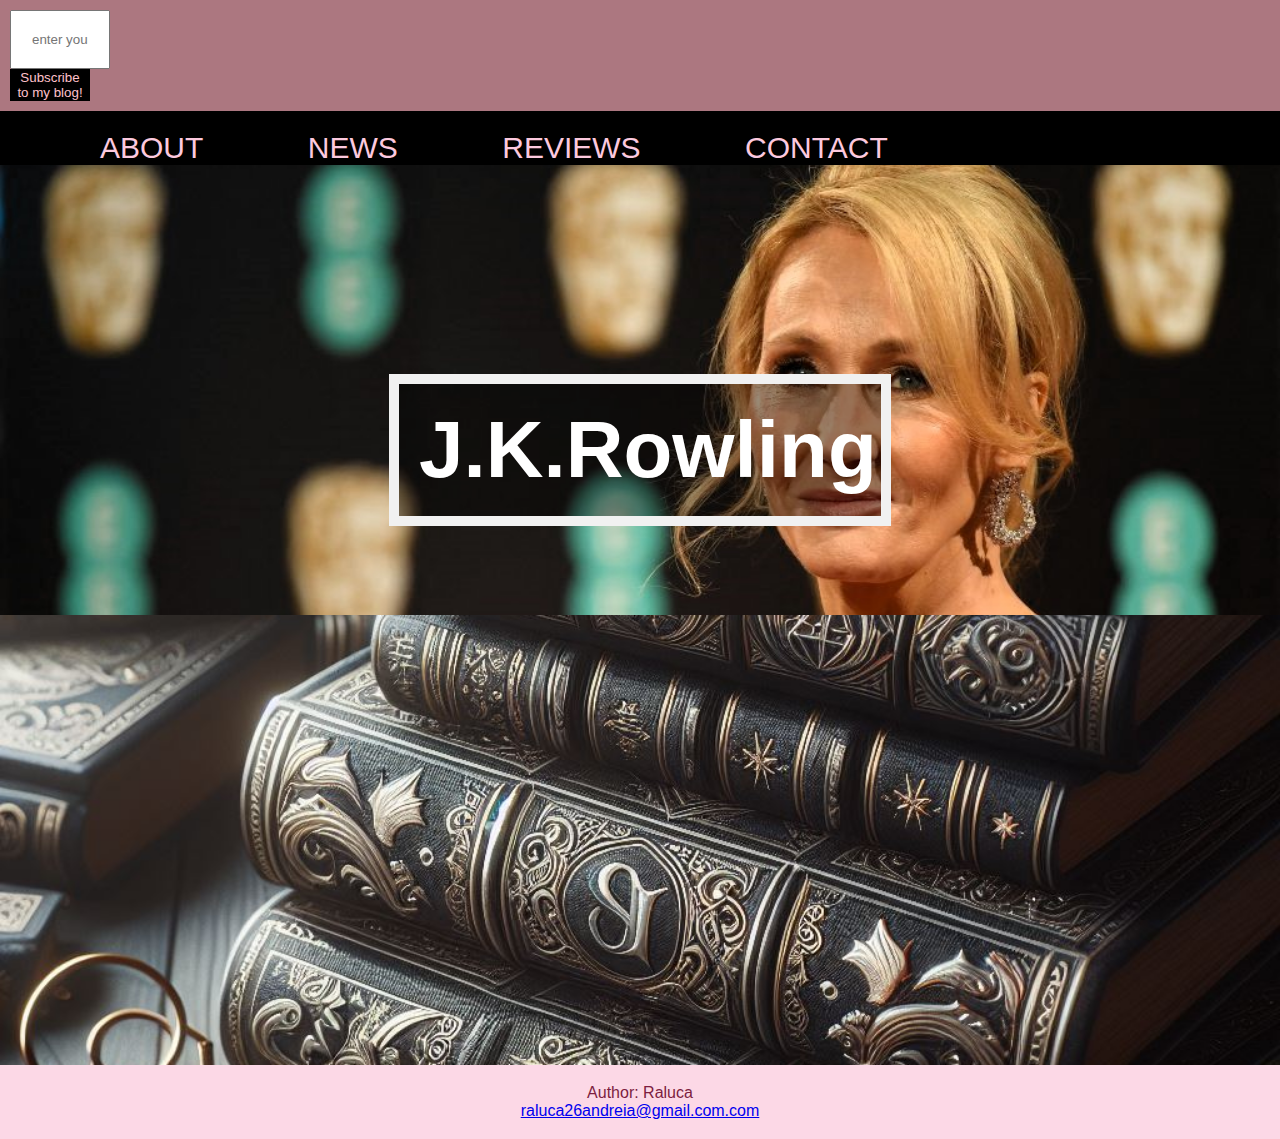
<file: index.html>
<!DOCTYPE html>
<html lang="en">
<head>

  
    <title>Raluca's blog</title>
    <link rel="stylesheet" href="style.css">
</head>
<body bgcolor=black >
    
    <header>
        <div class="subscribe">
            <form>
              <input  type="email" placeholder="enter your email" class="subscribe.input">
               <button type="submit">
                  Subscribe to my blog!
               </button>
            </form>
        </div>
    </header>

    <div  class="menu" onclick="openarticles()"> ABOUT</div>
    <div  class ="menu" onclick="opencontact()"> NEWS </div>
    <div class ="menu"  onclick="openreviews()"> REVIEWS</div>
    <div  class = "menu" onclick="openuser()" >CONTACT</div>

    <div class="bg-image img1"></div>
    <div class="bg-image img2"></div>

    <div class="bg-text">J.K.Rowling</div>

    <footer>
        <p>Author: Raluca  <br>
        <a href="raluca26andreia@gmail.com">raluca26andreia@gmail.com.com</a></p>
      </footer>
      
    
    <script src="script.js"></script>

</body>
</html>
</file>
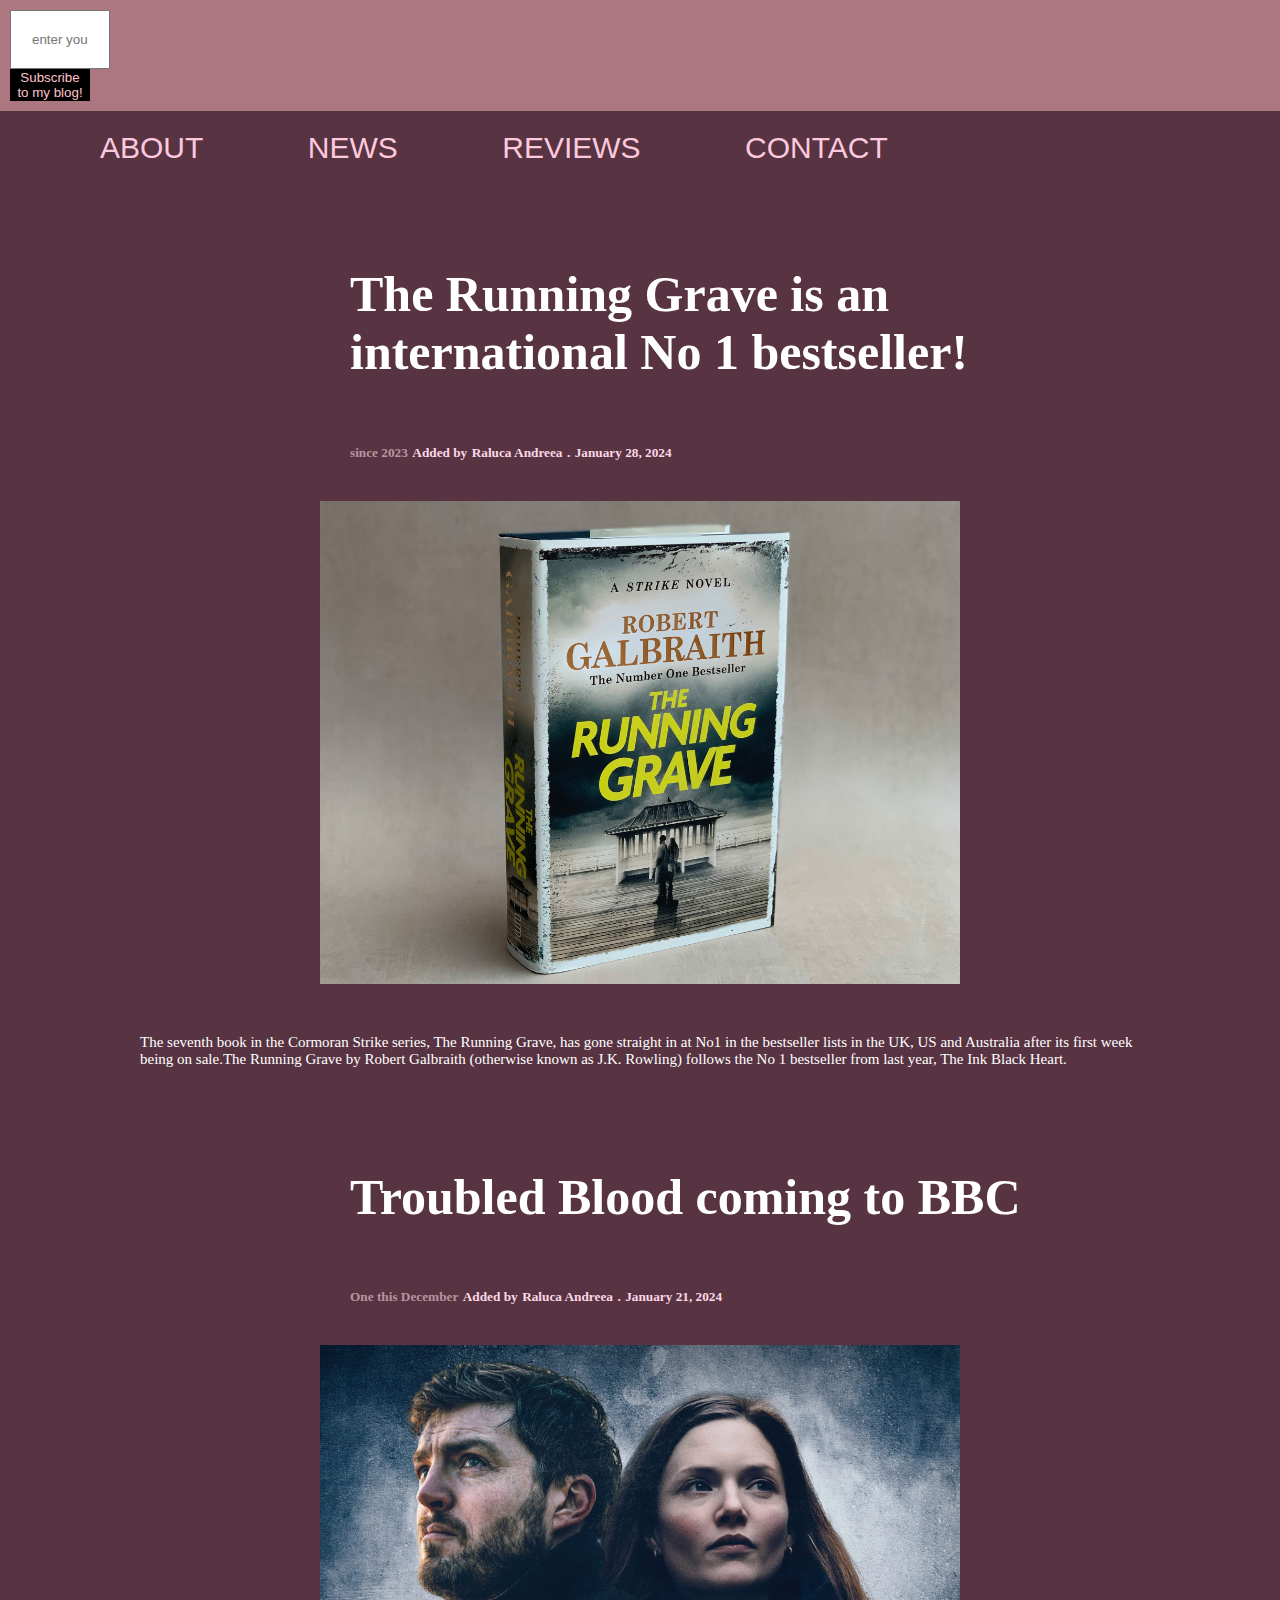
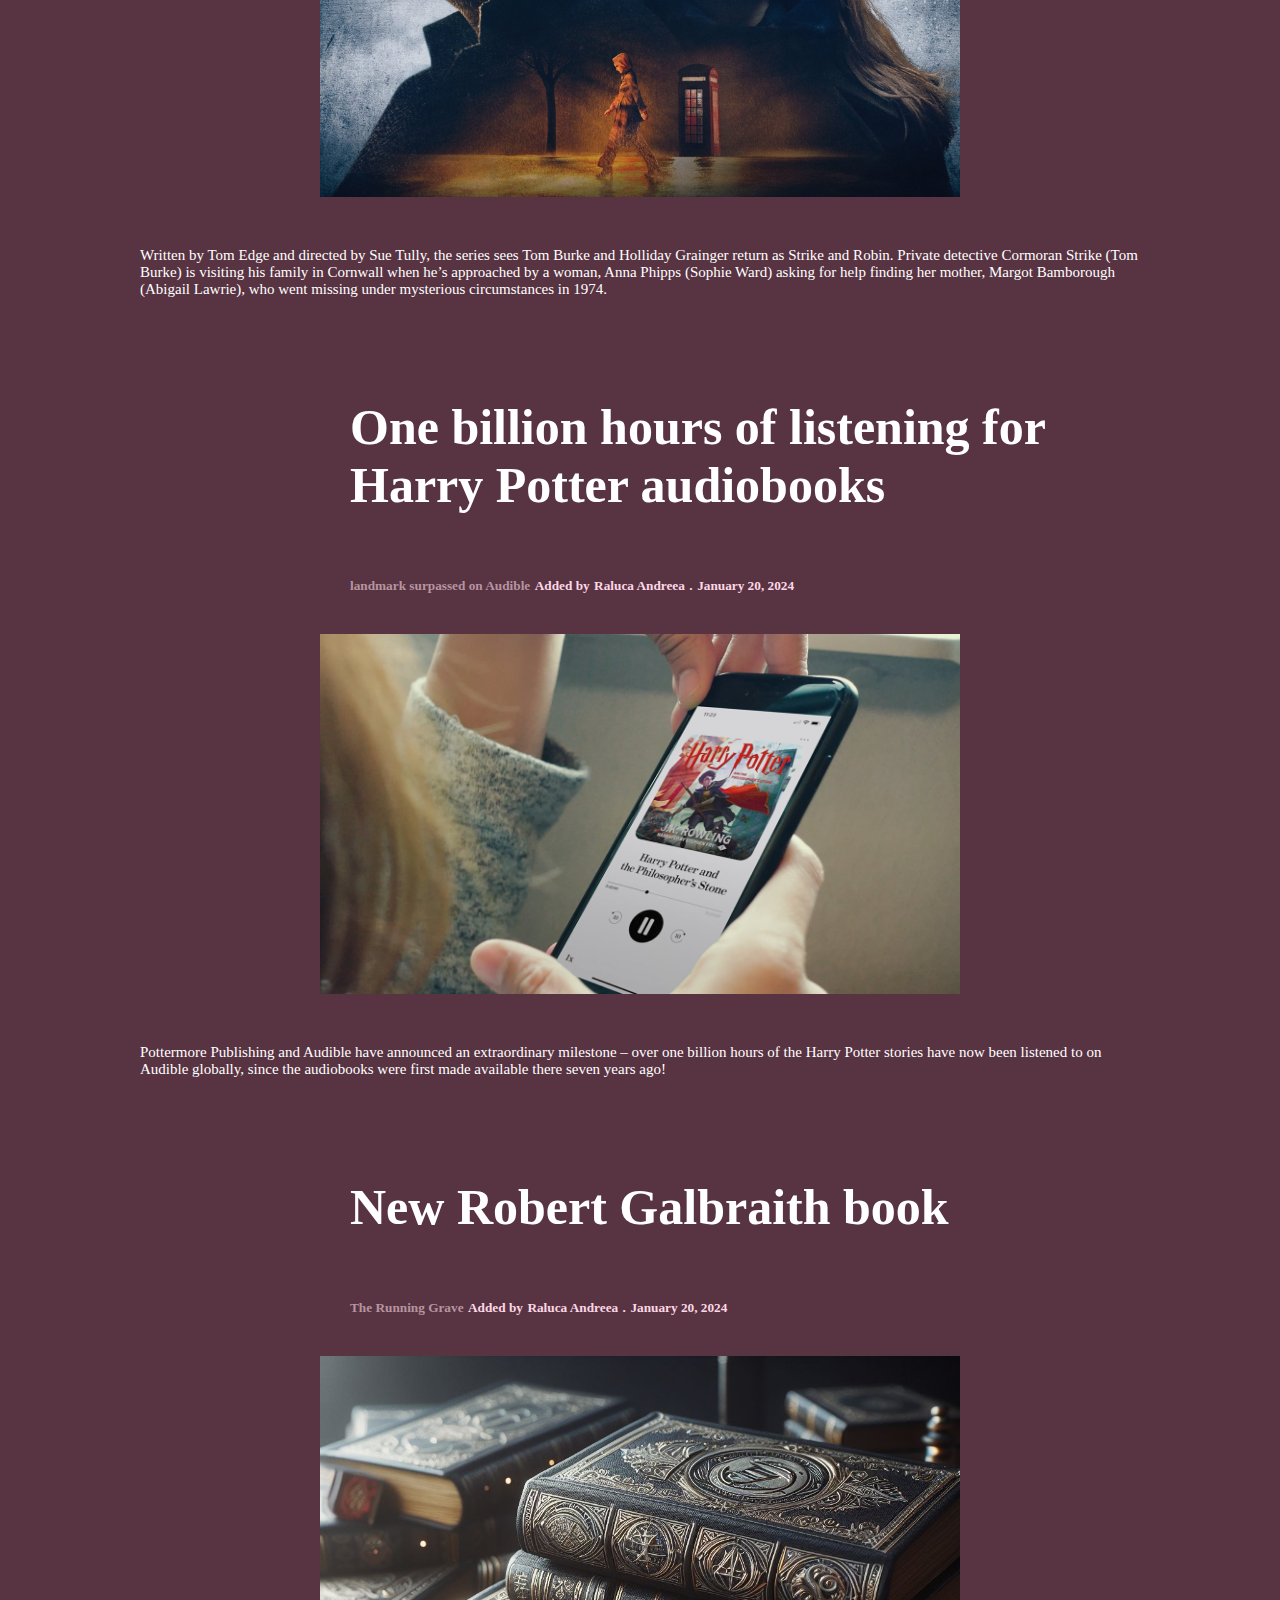
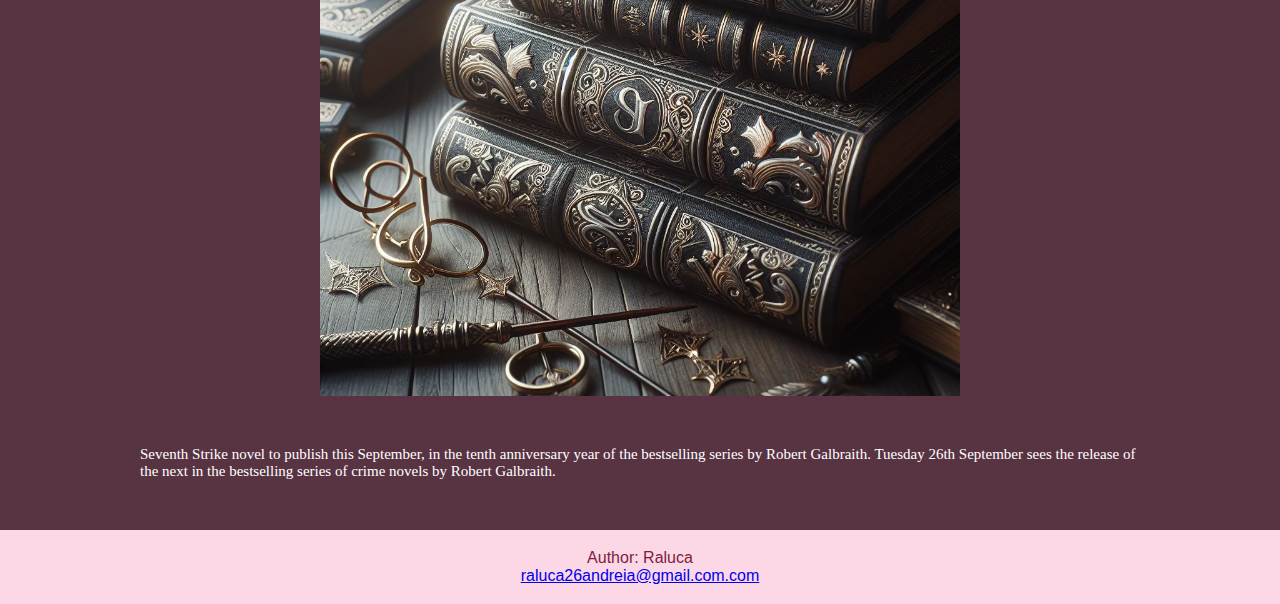
<file: contact.html>
<!DOCTYPE html>
<html lang="en">
<head>
    <meta charset="UTF-8">
    <meta name="viewport" content="width=device-width, initial-scale=1.0">
    <title>NEWS</title>
    <link rel="stylesheet" href="style.css">
</head>
<body bgcolor="#583342">

        <header>
            <div class="subscribe">
                <form>
                  <input  type="email" placeholder="enter your email" class="subscribe.input">
                   <button type="submit">
                      Subscribe to my blog!
                   </button>
                </form>
            </div>
        </header>

        <div  class="menu" onclick="openarticles()"> ABOUT</div>
        <div  class ="menu" onclick="opencontact()"> NEWS </div>
        <div class ="menu"  onclick="openreviews()"> REVIEWS</div>
        <div  class = "menu" onclick="openuser()" >CONTACT</div>

        <h1 class= "title">The Running Grave is an international No 1 bestseller!</h1>
        <h5 class ="under_title first "> since 2023 </h5>
        <h5 class ="under_title"> Added by </h5>
        <h5 class ="under_title"> Raluca Andreea  </h5>
        <h5 class ="under_title"> . </h5>
        <h5 class ="under_title"> January 28, 2024  </h5>
        <img src="news1.jpg" class="image">
        <p class="descript">The seventh book in the Cormoran Strike series, The Running Grave, has gone straight in at No1 in the bestseller lists in the UK, US and Australia after its first week being on sale.The Running Grave by Robert Galbraith (otherwise known as J.K. Rowling) follows the No 1 bestseller from last year, The Ink Black Heart.</p>
    
        
        <h1 class= "title"> Troubled Blood coming to BBC  </h1>
        <h5 class ="under_title first "> One this December </h5>
        <h5 class ="under_title"> Added by </h5>
        <h5 class ="under_title"> Raluca Andreea  </h5>
        <h5 class ="under_title"> . </h5>
        <h5 class ="under_title"> January 21, 2024  </h5>
        <img src="bbc.jpeg" class="image">
        <p class="descript">Written by Tom Edge and directed by Sue Tully, the series sees Tom Burke and Holliday Grainger return as Strike and Robin.
    
            Private detective Cormoran Strike (Tom Burke) is visiting his family in Cornwall when he’s approached by a woman, Anna Phipps (Sophie Ward) asking for help finding her mother, Margot Bamborough (Abigail Lawrie), who went missing under mysterious circumstances in 1974.</p>
        
        <h1 class= "title"> One billion hours of listening for Harry Potter audiobooks </h1>
        <h5 class ="under_title first "> landmark surpassed on Audible  </h5>
        <h5 class ="under_title"> Added by </h5>
        <h5 class ="under_title"> Raluca Andreea  </h5>
        <h5 class ="under_title"> . </h5>
        <h5 class ="under_title"> January 20, 2024  </h5>
        <img src="news2.jpg" class="image">
        <p class="descript">Pottermore Publishing and Audible have announced an extraordinary milestone – over one billion hours of the Harry Potter stories have now been listened to on Audible globally, since the audiobooks were first made available there seven years ago! </p>
        
        <h1 class= "title"> New Robert Galbraith book</h1>
        <h5 class ="under_title first">  The Running Grave </h5>
        <h5 class ="under_title"> Added by </h5>
        <h5 class ="under_title"> Raluca Andreea  </h5>
        <h5 class ="under_title"> . </h5>
        <h5 class ="under_title"> January 20, 2024  </h5>
        <img src="hp2.jpeg" class="image">
        <p class="descript">Seventh Strike novel to publish this September, in the tenth anniversary year of the bestselling series by Robert Galbraith. Tuesday 26th September sees the release of the next in the bestselling series of crime novels by Robert Galbraith. </p>
        <footer>
            <p>Author: Raluca  <br>
            <a href="raluca26andreia@gmail.com">raluca26andreia@gmail.com.com</a></p>
          </footer>
        <script src="script.js"></script>
    </body>
    </html>
</body>
</html>
</file>
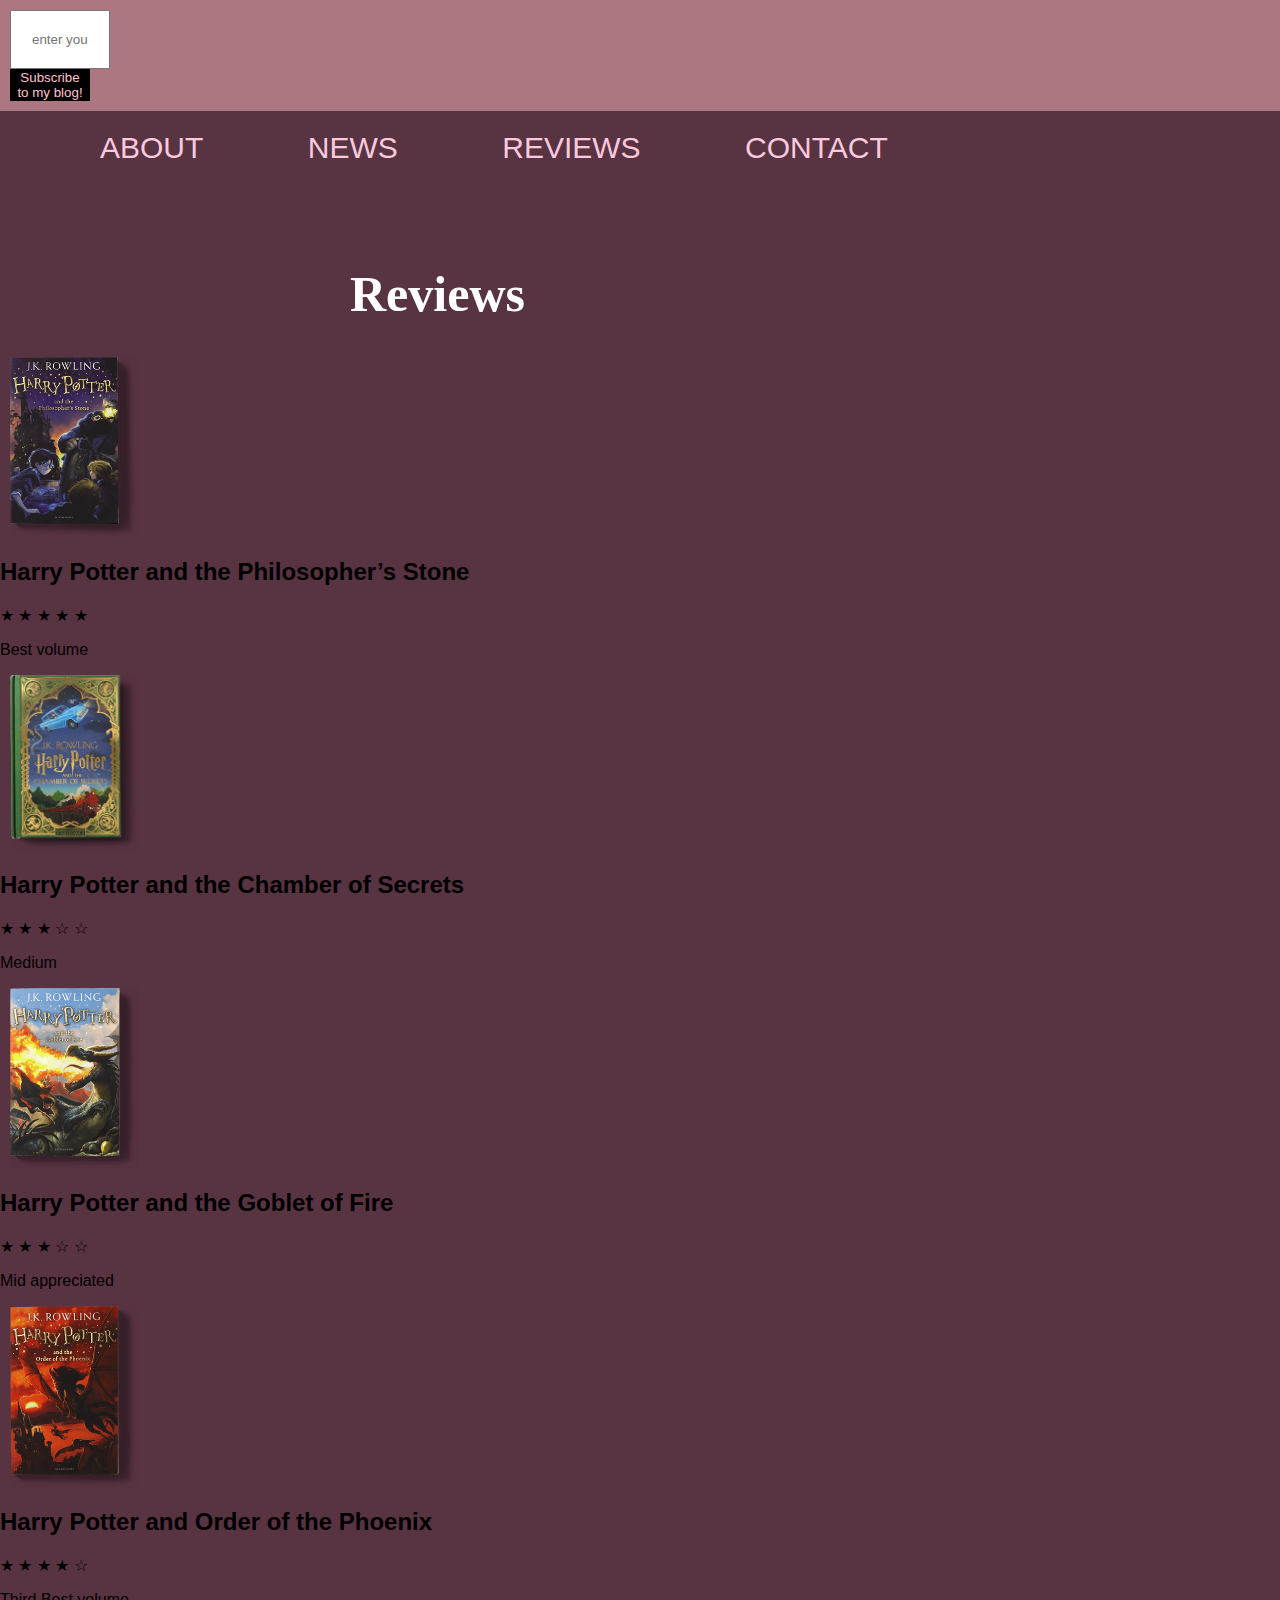
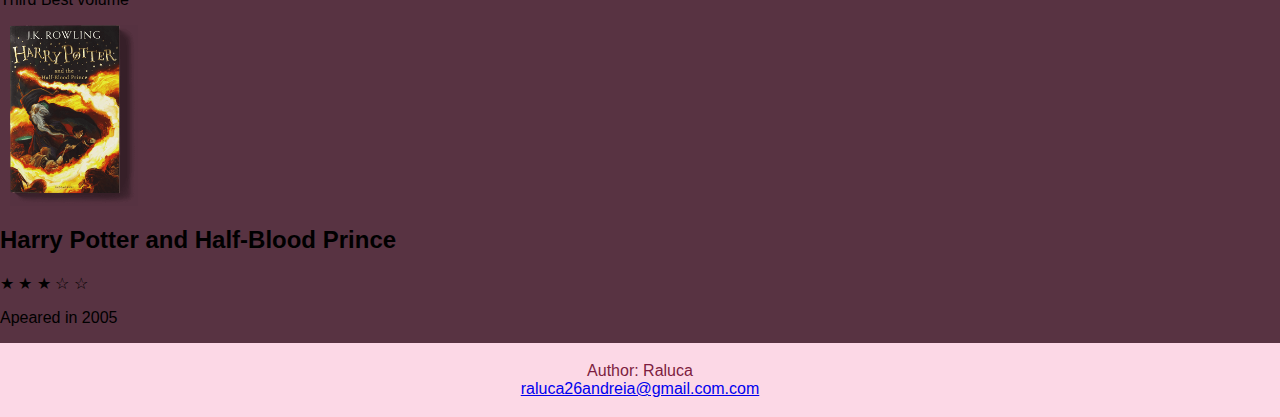
<file: reviews.html>
<!DOCTYPE html>
<html lang="en">
<head>
    <meta charset="UTF-8">
    <meta name="viewport" content="width=device-width, initial-scale=1.0">
    <title>REVIEWS</title>
    <link rel="stylesheet" href="style.css">
</head>
<body bgcolor="#583342">

        <header>
            <div class="subscribe">
                <form>
                  <input  type="email" placeholder="enter your email" class="subscribe.input">
                   <button type="submit">
                      Subscribe to my blog!
                   </button>
                </form>
            </div>
        </header>

        <div  class="menu" onclick="openarticles()"> ABOUT</div>
        <div  class ="menu" onclick="opencontact()"> NEWS </div>
        <div class ="menu"  onclick="openreviews()"> REVIEWS</div>
        <div  class = "menu" onclick="openuser()" >CONTACT</div>

        <h1 class="title" >Reviews</h1>
        <div class="review">
            <img src="writting1.png" class="rimages">
            <h2>Harry Potter and the Philosopher’s Stone </h2>
            <p class="rating">
                <span class="star">&#9733</span>
                <span class="star">&#9733</span>
                <span class="star">&#9733</span>
                <span class="star">&#9733</span>
                <span class="star">&#9733</span>
            </p>
            <p>Best volume
        </div>

        <div class="review">
            <img src="writting2.png" class="rimages">
            <h2>Harry Potter and the Chamber of Secrets</h2>
            <p class="rating">
                <span class="star">&#9733</span>
                <span class="star">&#9733</span>
                <span class="star">&#9733</span>
                <span class="star">&#9734</span>
                <span class="star">&#9734</span>
            </p>
            <p>Medium</p>
        </div>

        <div class="review">
            <img src="writting4.png" class="rimages">
            <h2>Harry Potter and the Goblet of Fire</h2>
            <p class="rating">
                <span class="star">&#9733</span>
                <span class="star">&#9733</span>
                <span class="star">&#9733</span>
                <span class="star">&#9734</span>
                <span class="star">&#9734</span>
            </p>
            <p>Mid appreciated</p>
        </div>
        <div class="review">
            <img src="writting5.png" class="rimages">
            <h2>Harry Potter and Order of the Phoenix</h2>
            <p class="rating">
                <span class="star">&#9733</span>
                <span class="star">&#9733</span>
                <span class="star">&#9733</span>
                <span class="star">&#9733</span>
                <span class="star">&#9734</span>
            </p>
            <p>Third Best volume</p>
        </div>
        <div class="review">
            <img src="writting6.png" class="rimages">
            <h2>Harry Potter and  Half-Blood Prince</h2>
            <p class="rating">
                <span class="star">&#9733</span>
                <span class="star">&#9733</span>
                <span class="star">&#9733</span>
                <span class="star">&#9734</span>
                <span class="star">&#9734</span>
            </p>
            <p>Apeared in 2005</p>
        </div>
        <footer>
            <p>Author: Raluca  <br>
            <a href="raluca26andreia@gmail.com">raluca26andreia@gmail.com.com</a></p>
          </footer>
        <script src="script.js"></script>
        
</body>
</html>
</file>
<file: style.css>
.menu {
    margin-left: 100px;
    margin-top: 20px;
    color: #FCC9DE ;
    font-family:Impact, Haettenschweiler, 'Arial Narrow Bold', sans-serif;
    font-size: 30px;
    display: inline-block;
    font-weight :400;
 }
 
 .menu:hover{
    color:#7D1D40;
 }

 body, html {
    height: 100%;
    margin: 0;
    font-family: Arial, Helvetica, sans-serif;
  }

 * {
    box-sizing: border-box;
  }
  
  .bg-image {
   
    height: 50%;
  
    /* Center and scale the image nicely */
    background-position: center;
    background-repeat: no-repeat;
    background-size: cover;
  }
  
  /* Images used */
  .img1 { background-image: url("im1.jpg"); }
  .img2 { background-image: url("hp2.jpeg"); }
  
  
  /* Position text in the middle of the page/image */
  .bg-text {
    background-color: rgb(0,0,0); /* Fallback color */
    background-color: rgba(0,0,0, 0.4); /* Black w/opacity/see-through */
    color: white;
    font-weight: bold;
    font-size: 80px;
    border: 10px solid #f1f1f1;
    position: fixed; /* Stay fixed */
    top: 50%;
    left: 50%;
    transform: translate(-50%, -50%);
    z-index: 2;
    width: 502px;
    padding: 20px;
    text-align: center;
  }
 
 .title{
     margin-left: 350px;
     color: white;
     width: 800px;
     font-family:Cambria, Cochin, Georgia, Times, 'Times New Roman', serif;
     font-size: 50px;
     margin-top: 100px;
     display: block; 
 }
 
 .under_title{
     color: #FCD8E6;
     font-size: 20 px;
     font-family:Cambria, Cochin, Georgia, Times, 'Times New Roman', serif;
     margin-top: 30px;
     margin-bottom: 40px;
     display: inline-block;
 }
 
 
 .first{
   margin-left: 350px;
   color: rgb(182, 149, 160);
   width: 400 px;
   font-size: 20 px;
 
 }
 
 .image{
    display: block;
    margin-left: auto;
    margin-right: auto;
    width: 50%;
 }

 .rimages{

    display: block;
    margin-left: 10px;
    margin-right: auto;
    width: 10%;

 }

 
 
 .descript{
   width:1000px;
   display: block;
   margin: 50px auto;
   color: white;
   font-family:Cambria, Cochin, Georgia, Times, 'Times New Roman', serif;
   font-size: 15px;
 }
 
  header {
     position: sticked;
     top: 0;
     background-color: rgb(172, 119, 128)
 }
 
 .subscribe{
 
   padding: 10px;
   width:100px;
 }
 
 .subscribe input{
   padding: 20px;
    width:100px;
  
 }
 
 
 .subscribe button{
 
  background-color: black;
  border: none;
  padding: 5px-10px;
  color: pink;
  fonr-weight: bold;
  
 }
 
 
 .subscribe :hover{
   color:rgba(226, 0, 158, 0.949);
 }

 footer {
    text-align: center;
    padding: 3px;
    background-color: #FCD8E6;
    color: #7D1D40;
  }
</file>
